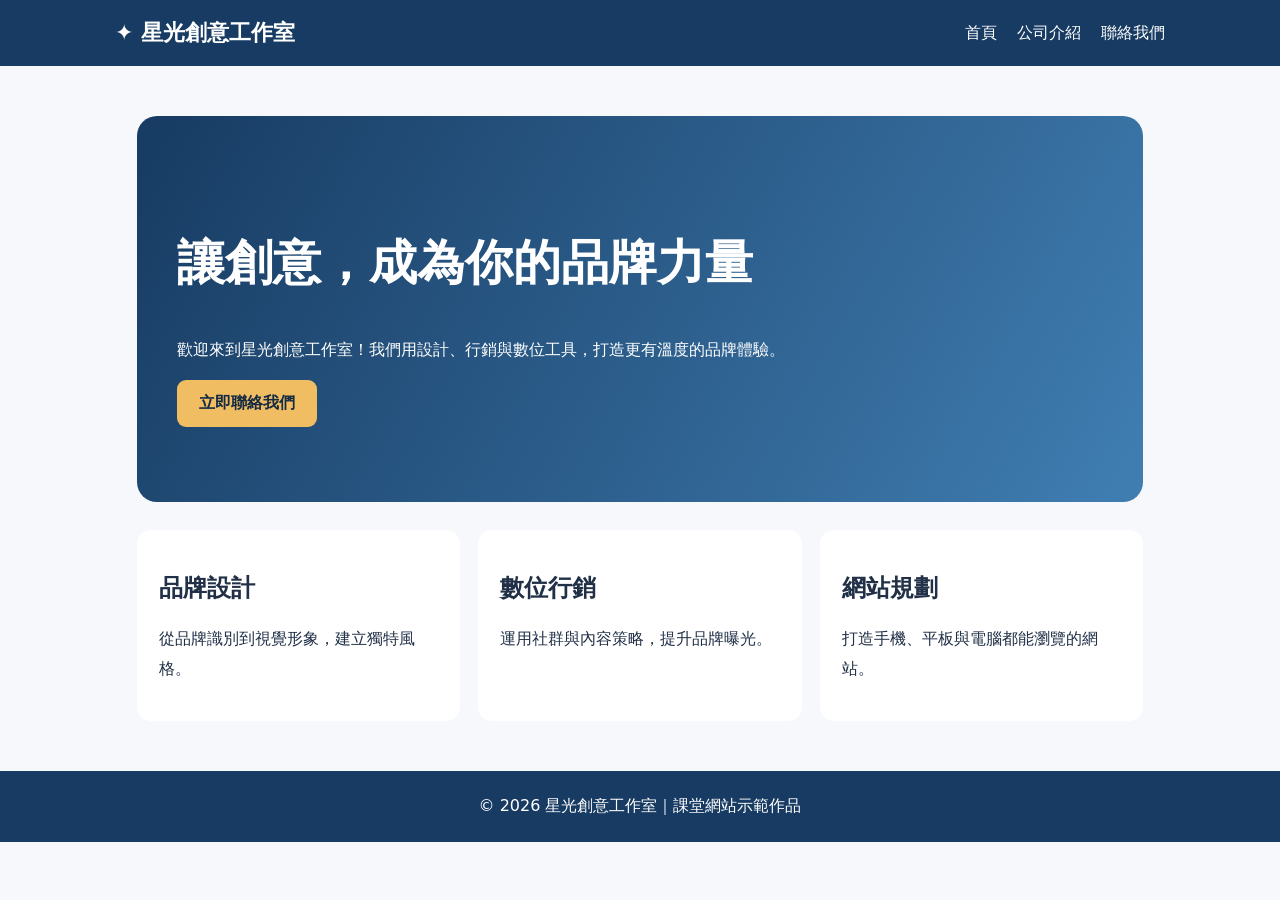
<file: index.html>
<!doctype html><html lang="zh-Hant"><head><meta charset="utf-8"><meta name="viewport" content="width=device-width,initial-scale=1"><meta name="description" content="星光創意工作室官方網站"><title>首頁｜星光創意工作室</title><link rel="stylesheet" href="style.css"></head><body><header><strong>✦ 星光創意工作室</strong><nav><a href="index.html">首頁</a><a href="about.html">公司介紹</a><a href="contact.html">聯絡我們</a></nav></header><main><section class="hero"><h1>讓創意，成為你的品牌力量</h1><p>歡迎來到星光創意工作室！我們用設計、行銷與數位工具，打造更有溫度的品牌體驗。</p><a class="btn" href="contact.html">立即聯絡我們</a></section><section class="cards"><div class="card"><h2>品牌設計</h2><p>從品牌識別到視覺形象，建立獨特風格。</p></div><div class="card"><h2>數位行銷</h2><p>運用社群與內容策略，提升品牌曝光。</p></div><div class="card"><h2>網站規劃</h2><p>打造手機、平板與電腦都能瀏覽的網站。</p></div></section></main><footer>© 2026 星光創意工作室｜課堂網站示範作品</footer></body></html>
</file>
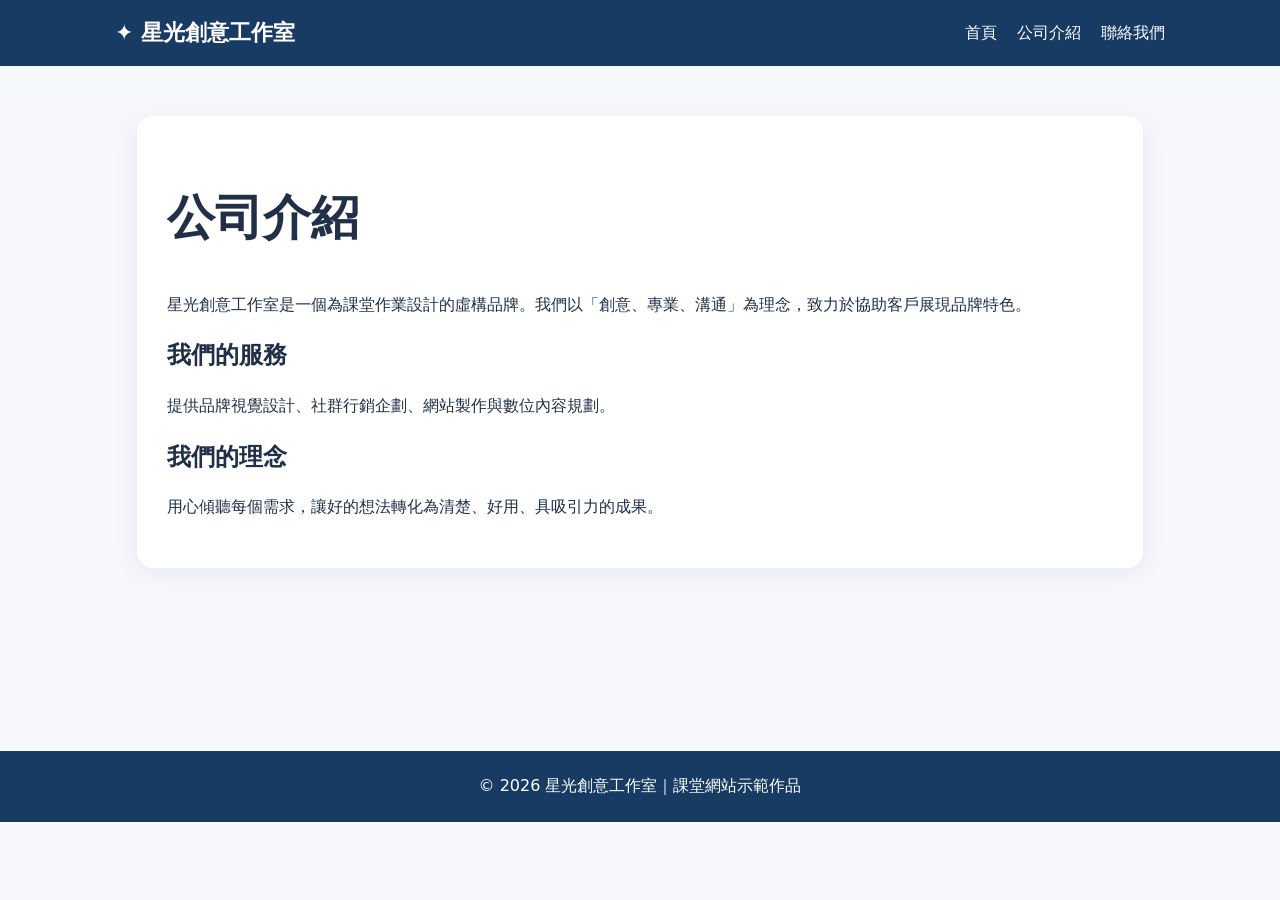
<file: about.html>
<!doctype html><html lang="zh-Hant"><head><meta charset="utf-8"><meta name="viewport" content="width=device-width,initial-scale=1"><meta name="description" content="星光創意工作室官方網站"><title>公司介紹｜星光創意工作室</title><link rel="stylesheet" href="style.css"></head><body><header><strong>✦ 星光創意工作室</strong><nav><a href="index.html">首頁</a><a href="about.html">公司介紹</a><a href="contact.html">聯絡我們</a></nav></header><main><section class="panel"><h1>公司介紹</h1><p>星光創意工作室是一個為課堂作業設計的虛構品牌。我們以「創意、專業、溝通」為理念，致力於協助客戶展現品牌特色。</p><h2>我們的服務</h2><p>提供品牌視覺設計、社群行銷企劃、網站製作與數位內容規劃。</p><h2>我們的理念</h2><p>用心傾聽每個需求，讓好的想法轉化為清楚、好用、具吸引力的成果。</p></section></main><footer>© 2026 星光創意工作室｜課堂網站示範作品</footer></body></html>
</file>
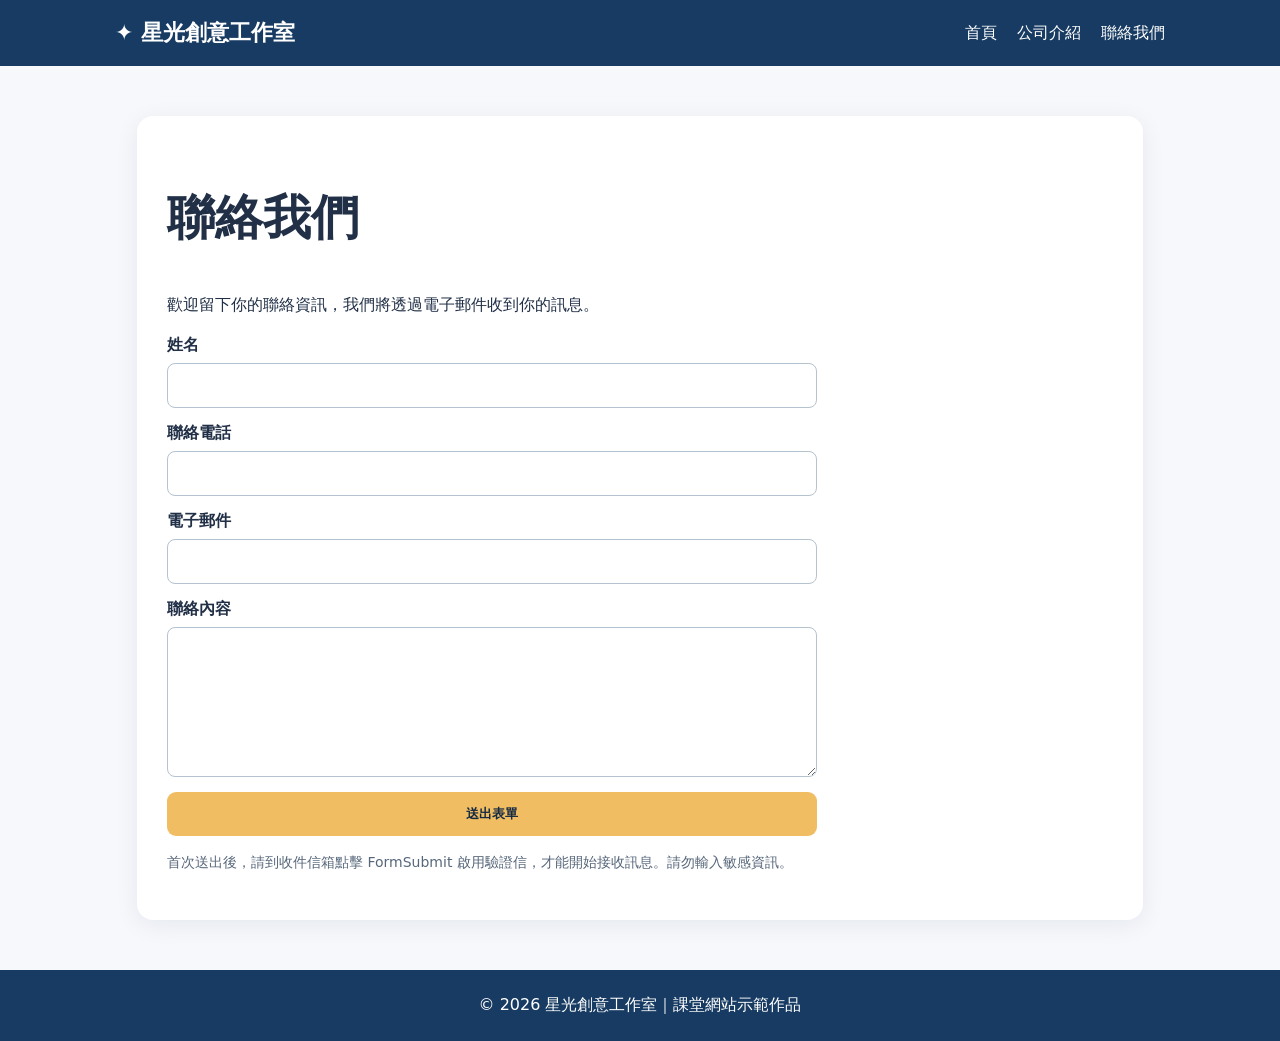
<file: contact.html>
<!doctype html><html lang="zh-Hant"><head><meta charset="utf-8"><meta name="viewport" content="width=device-width,initial-scale=1"><meta name="description" content="星光創意工作室官方網站"><title>聯絡我們｜星光創意工作室</title><link rel="stylesheet" href="style.css"></head><body><header><strong>✦ 星光創意工作室</strong><nav><a href="index.html">首頁</a><a href="about.html">公司介紹</a><a href="contact.html">聯絡我們</a></nav></header><main><section class="panel"><h1>聯絡我們</h1><p>歡迎留下你的聯絡資訊，我們將透過電子郵件收到你的訊息。</p><form action="https://formsubmit.co/je11829901@gmail.com" method="POST"><input type="hidden" name="_subject" value="myWeb 網站新聯絡訊息"><input type="hidden" name="_template" value="table"><label>姓名<input name="姓名" required maxlength="80" autocomplete="name"></label><label>聯絡電話<input name="電話" type="tel" required maxlength="30" autocomplete="tel"></label><label>電子郵件<input name="email" type="email" required autocomplete="email"></label><label>聯絡內容<textarea name="聯絡內容" required maxlength="3000"></textarea></label><button type="submit">送出表單</button></form><p class="hint">首次送出後，請到收件信箱點擊 FormSubmit 啟用驗證信，才能開始接收訊息。請勿輸入敏感資訊。</p></section></main><footer>© 2026 星光創意工作室｜課堂網站示範作品</footer></body></html>
</file>
<file: style.css>
*{box-sizing:border-box}body{margin:0;font-family:system-ui,'Noto Sans TC',sans-serif;color:#213047;background:#f6f8fc}header{background:#173b62;color:white;padding:18px max(20px,calc((100% - 1050px)/2));display:flex;justify-content:space-between;align-items:center;gap:20px;flex-wrap:wrap}header strong{font-size:22px}nav{display:flex;gap:20px;flex-wrap:wrap}nav a{color:white;text-decoration:none}nav a:hover{text-decoration:underline}main{max-width:1050px;margin:50px auto;padding:0 22px;min-height:65vh}.hero{background:linear-gradient(120deg,#173b62,#407eb2);color:white;border-radius:20px;padding:75px 40px}h1{font-size:clamp(30px,5vw,48px)}p{line-height:1.85}.btn,button{display:inline-block;background:#f1bd62;color:#152b43;border:0;border-radius:9px;padding:13px 22px;text-decoration:none;font-weight:700;cursor:pointer}.panel{background:white;padding:30px;border-radius:16px;box-shadow:0 5px 24px #10203012}.cards{display:grid;grid-template-columns:repeat(auto-fit,minmax(210px,1fr));gap:18px;margin-top:28px}.card{background:white;padding:22px;border-radius:14px}form{display:grid;gap:15px;max-width:650px}label{font-weight:600}input,textarea{display:block;width:100%;padding:12px;margin-top:7px;border:1px solid #b5c2cf;border-radius:8px;font:inherit}textarea{min-height:150px}footer{text-align:center;padding:25px;background:#173b62;color:white}.hint{font-size:14px;color:#57677b}@media(max-width:600px){header{padding:18px 20px}.hero{padding:42px 25px}main{margin:25px auto}.panel{padding:20px}}
</file>
